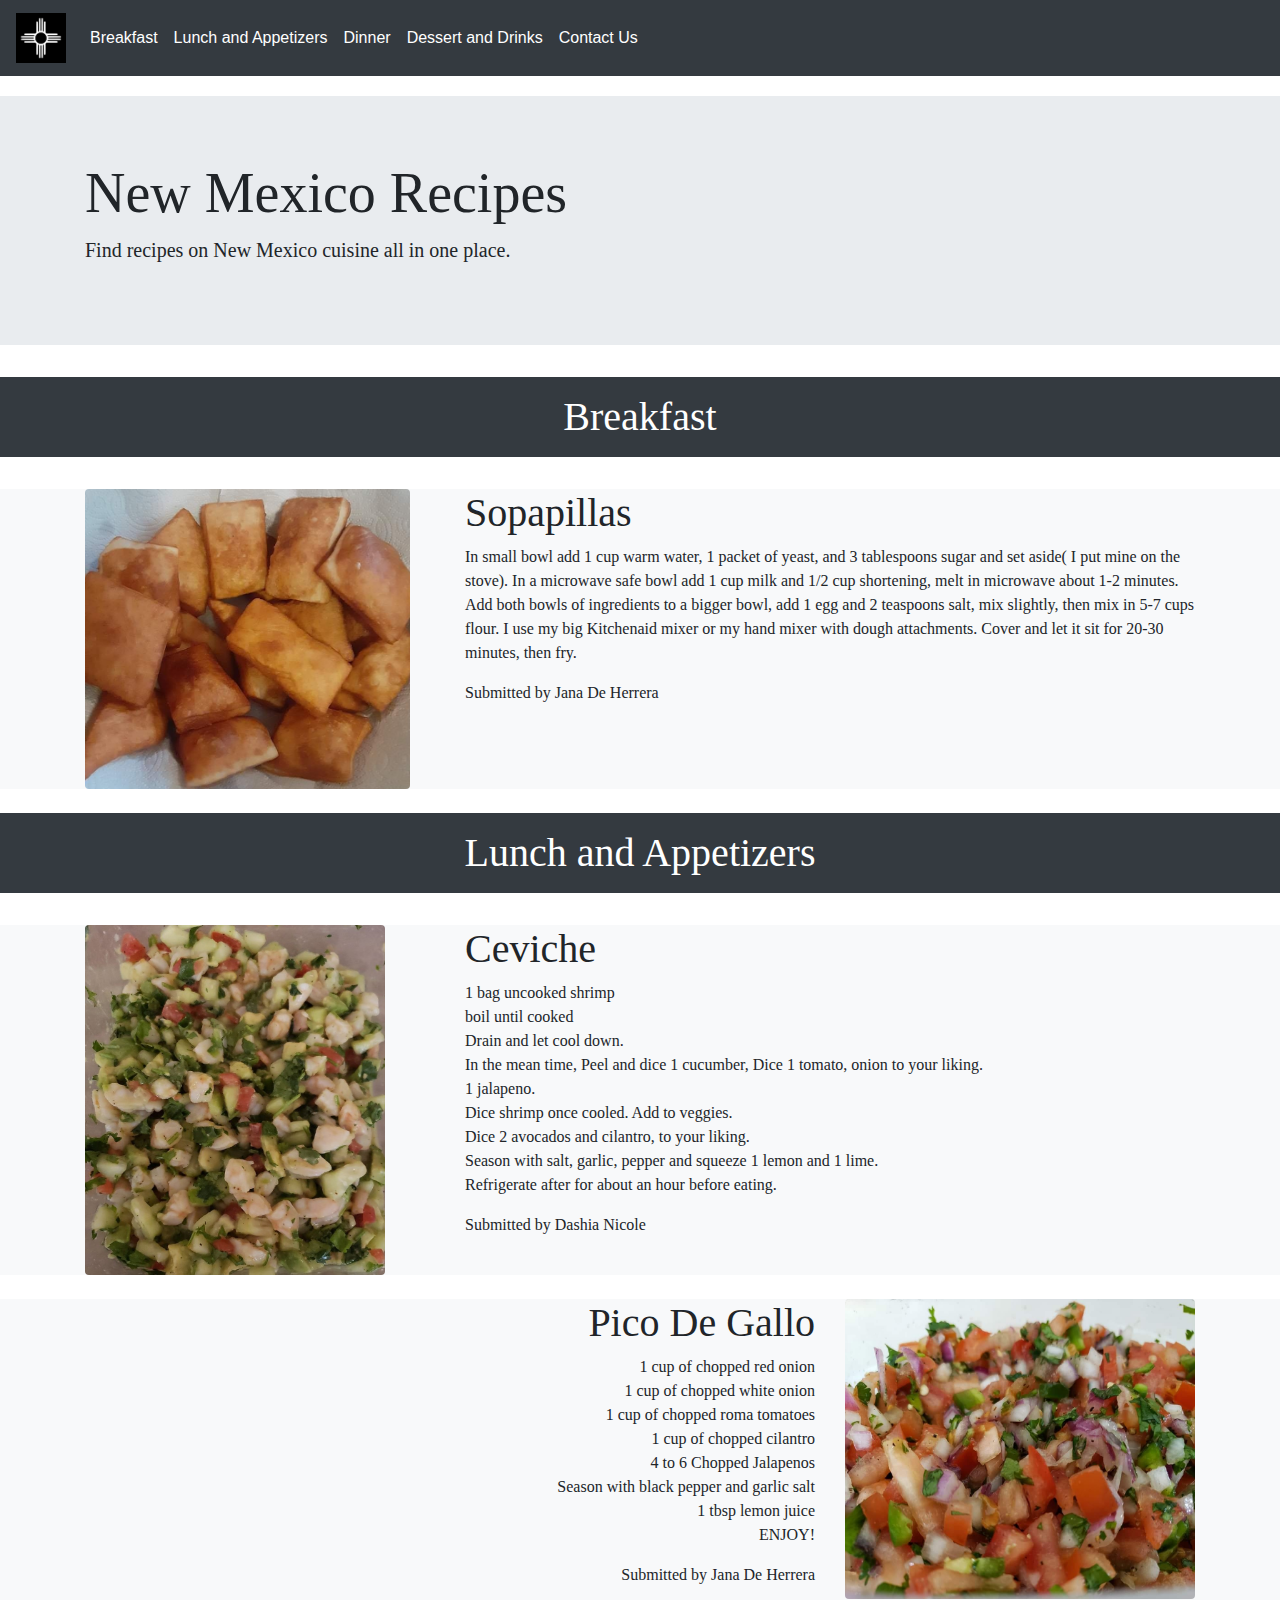
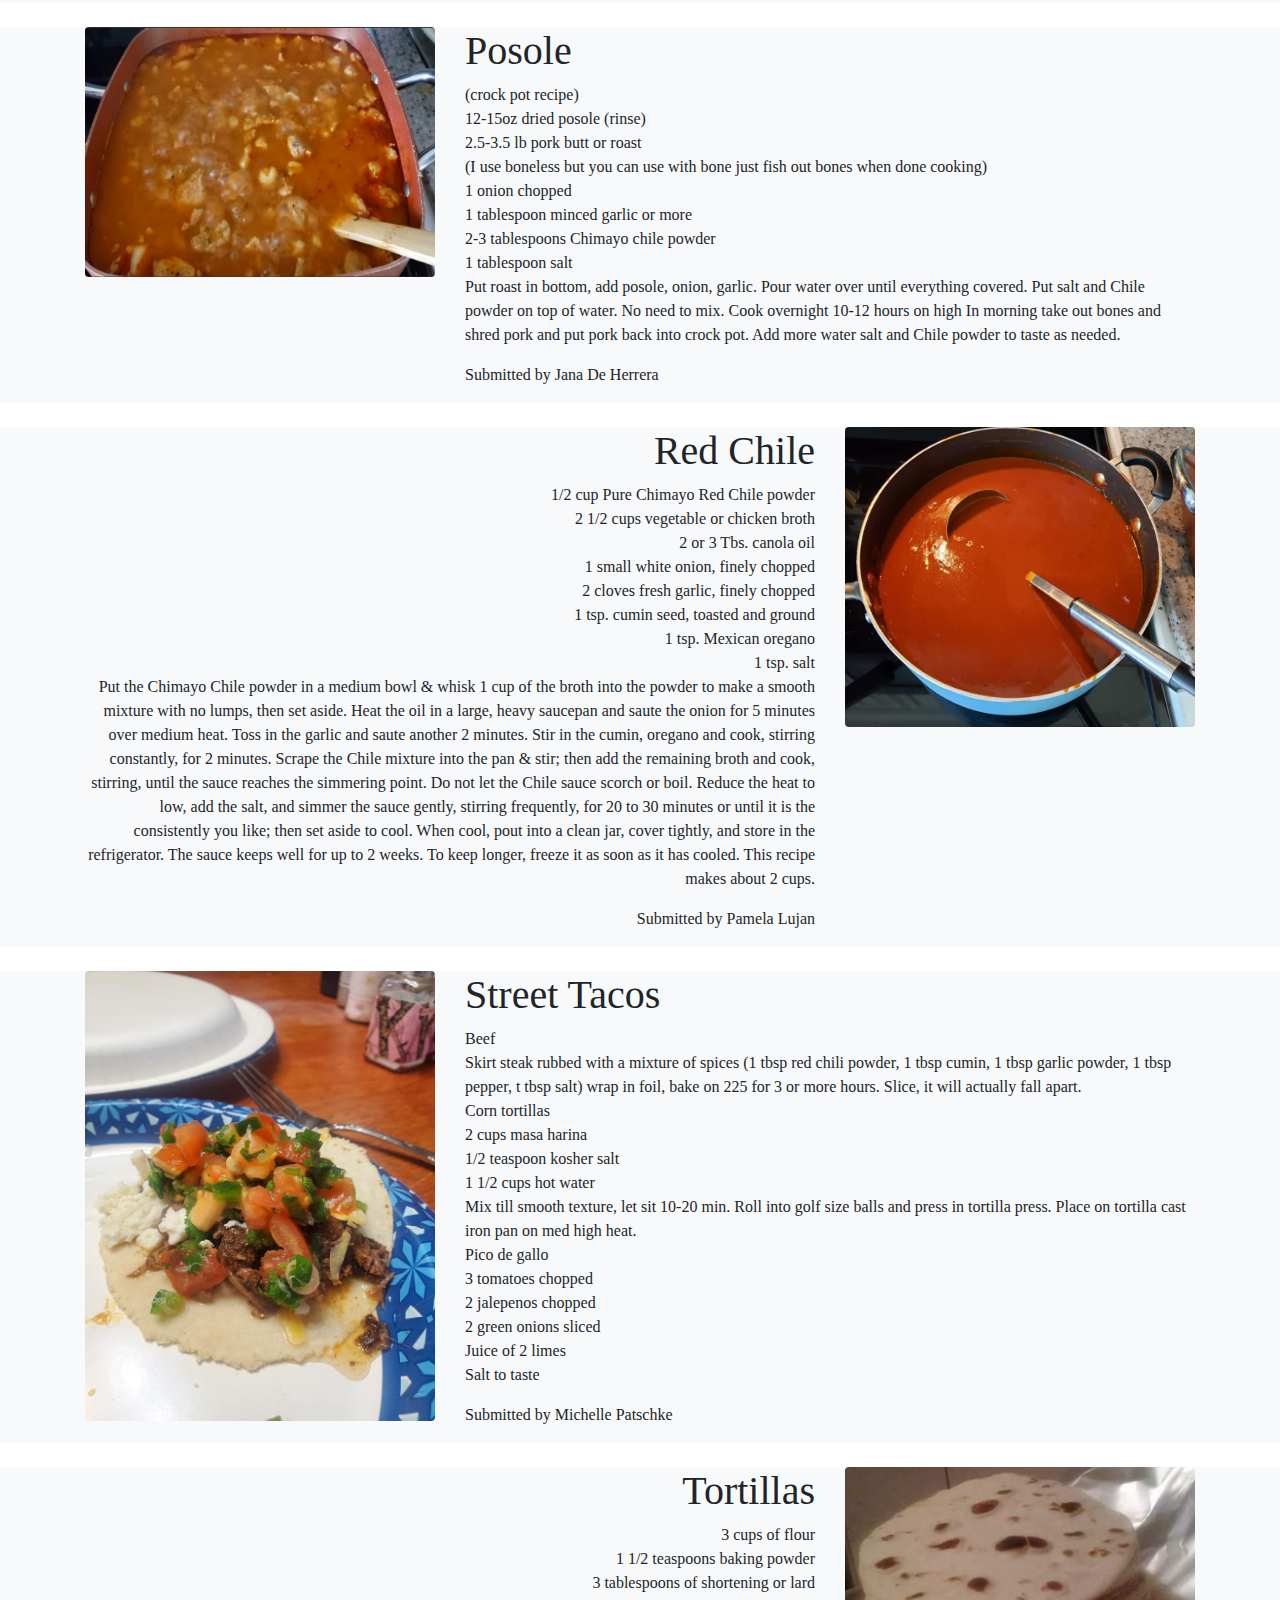
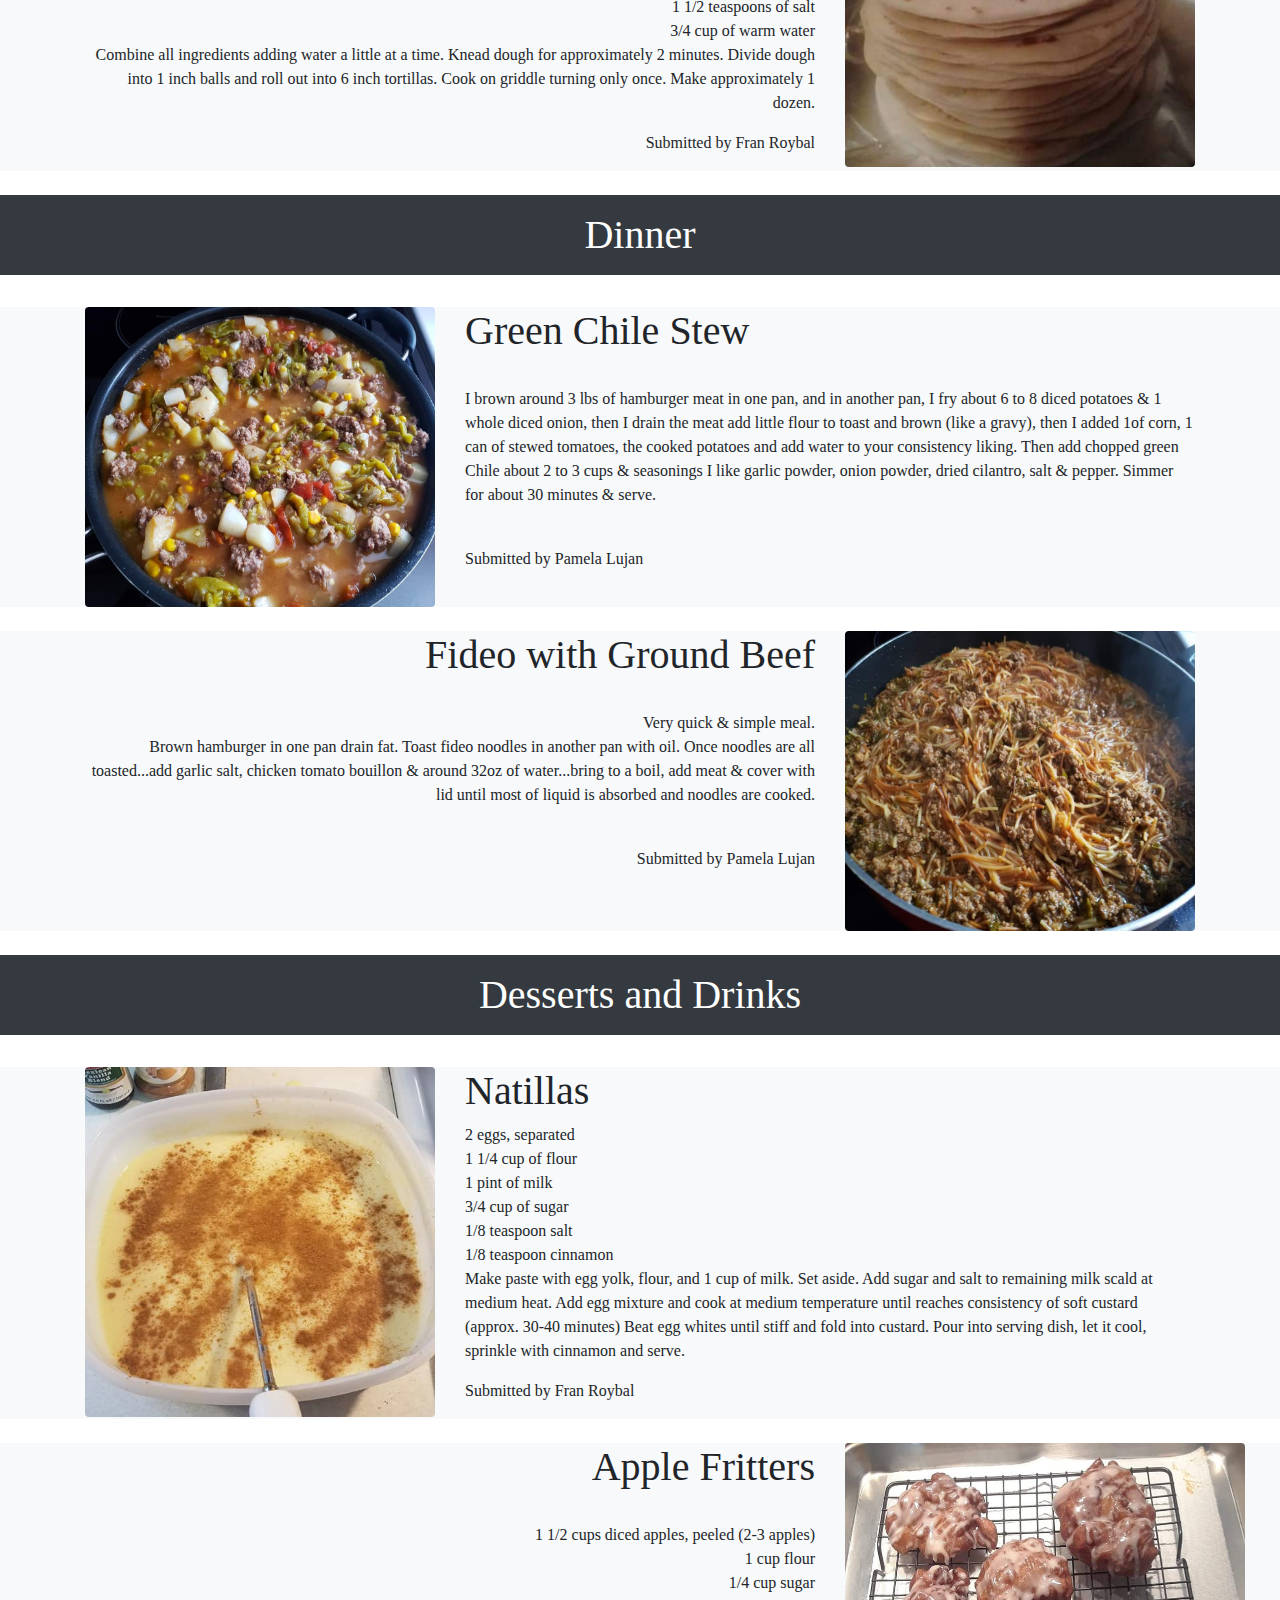
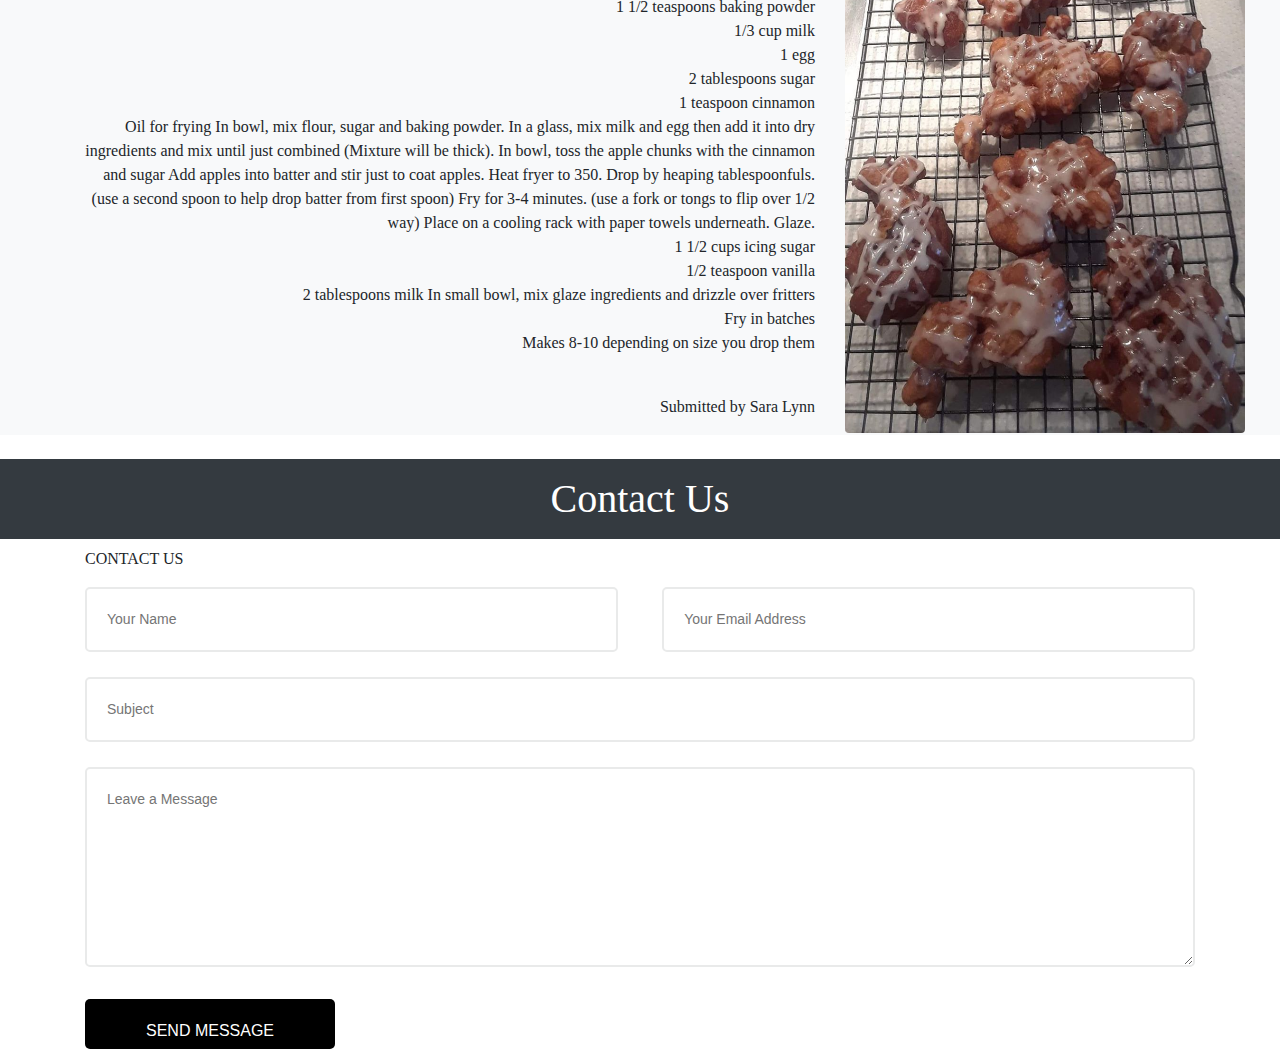
<file: public_html/documentation/milestone-3.html>
<!doctype html>
<html lang="en">
<head>
	<!-- Required meta tags -->
	<meta charset="utf-8">
	<meta content="width=device-width, initial-scale=1, shrink-to-fit=no" name="viewport">

	<!-- Bootstrap CSS -->
	<link crossorigin="anonymous" href="https://maxcdn.bootstrapcdn.com/bootstrap/4.0.0/css/bootstrap.min.css"
			integrity="sha384-Gn5384xqQ1aoWXA+058RXPxPg6fy4IWvTNh0E263XmFcJlSAwiGgFAW/dAiS6JXm" rel="stylesheet">

	<link href="./style.css" rel="stylesheet" type="text/css">
	<!-- Optional JavaScript -->
	<!-- jQuery first, then Popper.js, then Bootstrap JS -->
	<script crossorigin="anonymous"
			  integrity="sha384-KJ3o2DKtIkvYIK3UENzmM7KCkRr/rE9/Qpg6aAZGJwFDMVNA/GpGFF93hXpG5KkN"
			  src="https://code.jquery.com/jquery-3.2.1.slim.min.js"></script>
	<script crossorigin="anonymous"
			  integrity="sha384-ApNbgh9B+Y1QKtv3Rn7W3mgPxhU9K/ScQsAP7hUibX39j7fakFPskvXusvfa0b4Q"
			  src="https://cdnjs.cloudflare.com/ajax/libs/popper.js/1.12.9/umd/popper.min.js"></script>
	<script crossorigin="anonymous"
			  integrity="sha384-JZR6Spejh4U02d8jOt6vLEHfe/JQGiRRSQQxSfFWpi1MquVdAyjUar5+76PVCmYl"
			  src="https://maxcdn.bootstrapcdn.com/bootstrap/4.0.0/js/bootstrap.min.js"></script>
	<title>New Mexico Recipes</title>

</head>

<body>
<nav class="navbar navbar-expand-lg navbar-dark bg-dark fixed-top">
	<a class="navbar-brand" href="#">
		<img alt="Zia" height="50" src="../images/zia.png" width="50">
	</a>
	<button aria-controls="navbarNav" aria-expanded="false" aria-label="Toggle navigation" class="navbar-toggler"
			  data-target="#navbarNav" data-toggle="collapse" type="button">
		<span class="navbar-toggler-icon"></span>
	</button>
	<div class="collapse navbar-collapse" id="navbarNav">
		<ul class="navbar-nav">
			<li class="nav-item active">
				<a class="nav-link" href="#breakfast">Breakfast</a>
			</li>
			<li class="nav-item active">
				<a class="nav-link" href="#lunch">Lunch and Appetizers</a>
			</li>
			<li class="nav-item active">
				<a class="nav-link" href="#dinner">Dinner</a>
			</li>
			<li class="nav-item active">
				<a class="nav-link" href="#dessert">Dessert and Drinks</a>
			</li>
			<li class="nav-item active">
				<a class="nav-link" href="#contact">Contact Us</a>
			</li>
		</ul>
	</div>
</nav>
<br>
<br>
<br>
<br>
<div class="jumbotron jumbotron-fluid" id="jumbotron">
	<div class="container">
		<h1 class="display-4">New Mexico Recipes</h1>
		<p class="lead">Find recipes on New Mexico cuisine all in one place.</p>
	</div>
</div>

<a name="breakfast"></a>
<h1 class="text-center p-3 mb-2 bg-dark text-white">Breakfast</h1>
<br>

<div class="bg-light">
	<div class="container">
		<div class="row">
			<div class="col-md-4">
				<img alt="Sopapillas" class="image-fluid rounded" height="300" src="../images/sopapilla-2.jpg" width="325"/>
			</div>
			<div class="col-md-8">

				<h1>Sopapillas</h1>
				<p>In small bowl add 1 cup warm water, 1 packet of yeast, and 3 tablespoons sugar and set aside( I put mine
					on the stove). In a microwave safe bowl add 1 cup milk and 1/2 cup shortening, melt in microwave about
					1-2 minutes. Add both bowls of ingredients to a bigger bowl, add 1 egg and 2 teaspoons salt, mix
					slightly, then mix in 5-7 cups flour. I use my big Kitchenaid mixer or my hand mixer with dough
					attachments. Cover and let it sit for 20-30 minutes, then fry.
				</p>
				<p>
					Submitted by Jana De Herrera
				</p>
			</div>
		</div>
	</div>
</div>
<a name="lunch"></a>
<br>
<h1 class="text-center p-3 mb-2 bg-dark text-white">Lunch and Appetizers</h1>
<br>
<div class="bg-light">
	<div class="container">
		<div class="row">
			<div class="col-md-4">
				<img alt="Ceviche" class="image-fluid rounded" height="350" src="../images/ceviche.jpg" width="300"/>
			</div>
			<div class="col-md-8">

				<h1 class="text-left">Ceviche</h1>
				<p class="text-left">1 bag uncooked shrimp
					<br>boil until cooked
					<br>Drain and let cool down.
					<br> In the mean time, Peel and dice 1 cucumber, Dice 1 tomato, onion to your liking.
					<br>1 jalapeno.
					<br>Dice shrimp once cooled. Add to veggies.
					<br>Dice 2 avocados and cilantro, to your liking.
					<br>Season with salt, garlic, pepper and squeeze 1 lemon and 1 lime.
					<br>Refrigerate after for about an hour before eating.
				</p>
				<p>
					Submitted by Dashia Nicole
				</p>
			</div>
		</div>
	</div>
</div>
<br>
<div class="bg-light">
	<div class="container">
		<div class="row">
			<div class="col-md-8">
				<h1 class="text-right">Pico De Gallo</h1>
				<p class="text-right">1 cup of chopped red onion
					<br> 1 cup of chopped white onion
					<br> 1 cup of chopped roma tomatoes
					<br> 1 cup of chopped cilantro
					<br> 4 to 6 Chopped Jalapenos
					<br>Season with black pepper and garlic salt
					<br> 1 tbsp lemon juice
					<br> ENJOY!
				</p>
				<p class="text-right">
					Submitted by Jana De Herrera
				</p>
			</div>
			<div class="col-md-4">
				<img alt="Pico De Gallo" class="image-fluid rounded" height="300" src="../images/pico.jpg" width="350"/>
			</div>
		</div>
	</div>
</div>
<br>
<div class="bg-light">
	<div class="container">
		<div class="row">
			<div class="col-md-4">
				<img alt="Posole" class="image-fluid rounded" height="250" src="../images/posole.jpg" width="350"/>
			</div>
			<div class="col-md-8">

				<h1 class="text-left">Posole</h1>
				<p class="text-left">(crock pot recipe)
					<br>12-15oz dried posole (rinse)
					<br>2.5-3.5 lb pork butt or roast
					<br>(I use boneless but you can use with bone just fish out bones when done cooking)
					<br>1 onion chopped
					<br>1 tablespoon minced garlic or more
					<br>2-3 tablespoons Chimayo chile powder
					<br>1 tablespoon salt
					<br>Put roast in bottom, add posole, onion, garlic. Pour water over until everything covered. Put salt
					and Chile powder on top of water. No need to mix. Cook overnight 10-12 hours on high
					In morning take out bones and shred pork and put pork back into crock pot. Add more water salt and Chile
					powder to taste as needed.
				</p>
				<p>
					Submitted by Jana De Herrera
				</p>
			</div>
		</div>
	</div>
</div>
<br>
<div class="bg-light">
	<div class="container">
		<div class="row">
			<div class="col-md-8">
				<h1 class="text-right">Red Chile</h1>
				<p class="text-right">1/2 cup Pure Chimayo Red Chile powder
					<br> 2 1/2 cups vegetable or chicken broth
					<br> 2 or 3 Tbs. canola oil
					<br> 1 small white onion, finely chopped
					<br> 2 cloves fresh garlic, finely chopped
					<br> 1 tsp. cumin seed, toasted and ground
					<br> 1 tsp. Mexican oregano
					<br> 1 tsp. salt
					<br>Put the Chimayo Chile powder in a medium bowl & whisk 1 cup of the broth into the powder to make a
					smooth mixture with no lumps, then set aside. Heat the oil in a large, heavy saucepan and saute the onion
					for 5 minutes over medium heat. Toss in the garlic and saute another 2 minutes. Stir in the cumin,
					oregano and cook, stirring constantly, for 2 minutes. Scrape the Chile mixture into the pan & stir; then
					add the remaining broth and cook, stirring, until the sauce reaches the simmering point. Do not let the
					Chile sauce scorch or boil. Reduce the heat to low, add the salt, and simmer the sauce gently, stirring
					frequently, for 20 to 30 minutes or until it is the consistently you like; then set aside to cool. When
					cool, pout into a clean jar, cover tightly, and store in the refrigerator. The sauce keeps well for up to
					2 weeks. To keep longer, freeze it as soon as it has cooled. This recipe makes about 2 cups.
				</p>
				<p class="text-right">
					Submitted by Pamela Lujan
				</p>
			</div>
			<div class="col-md-4">
				<img alt="Red Chile" class="image-fluid rounded" height="300" src="../images/red-chile.jpg" width="350"/>
			</div>
		</div>
	</div>
</div>
<br>
<div class="bg-light">
	<div class="container">
		<div class="row">
			<div class="col-md-4">
				<img alt="Street Tacos" class="image-fluid rounded" height="450" src="../images/street-tacos.jpg" width="350"/>
			</div>
			<div class="col-md-8">

				<h1 class="text-left">Street Tacos</h1>
				<p class="text-left">Beef
					<br>Skirt steak rubbed with a mixture of spices (1 tbsp red chili powder, 1 tbsp cumin, 1 tbsp garlic powder, 1 tbsp pepper, t tbsp salt) wrap in foil, bake on 225 for 3 or more hours. Slice, it will actually fall apart.
					<br>Corn tortillas
					<br>2 cups masa harina
					<br>1/2 teaspoon kosher salt
					<br>1 1/2 cups hot water
					<br>Mix till smooth texture, let sit 10-20 min. Roll into golf size balls and press in tortilla press. Place on tortilla cast iron pan on med high heat.
					<br>Pico de gallo
					<br>3 tomatoes chopped
					<br>2 jalepenos chopped
					<br>2 green onions sliced
					<br>Juice of 2 limes
					<br>Salt to taste
				</p>
				<p>
					Submitted by Michelle Patschke
				</p>
			</div>
		</div>
	</div>
</div>
<br>
<div class="bg-light">
	<div class="container">
		<div class="row">
			<div class="col-md-8">
				<h1 class="text-right">Tortillas</h1>
				<p class="text-right">3 cups of flour
					<br> 1 1/2 teaspoons baking powder
					<br> 3 tablespoons of shortening or lard
					<br> 1 1/2 teaspoons of salt
					<br> 3/4 cup of warm water
					<br>Combine all ingredients adding water a little at a time. Knead dough for approximately 2 minutes.
					Divide dough into 1 inch balls and roll out into 6 inch tortillas. Cook on griddle turning only once.
					Make approximately 1 dozen.
				</p>
				<p class="text-right">
					Submitted by Fran Roybal
				</p>
			</div>
			<div class="col-md-4">
				<img alt="Pico De Gallo" class="image-fluid rounded" height="300" src="../images/tortillas.jpg"
					  width="350"/></div>
		</div>
	</div>
</div>
<a name="dinner"></a>
<br>
<h1 class="text-center dinner p-3 mb-2 bg-dark text-white">Dinner</h1>
<br>
<div class="bg-light">
	<div class="container">
		<div class="row">
			<div class="col-md-4">
				<img alt="Green Chile Stew" class="image-fluid rounded" height="300" src="../images/stew.jpg" width="350"/>
			</div>
			<div class="col-md-8">

				<h1>Green Chile Stew</h1>
				<br>
				<p>I brown around 3 lbs of hamburger meat in one pan, and in another pan, I fry about 6 to 8 diced potatoes
					&
					1 whole diced onion, then I drain the meat add little flour to toast and brown (like a gravy), then I
					added 1of corn, 1 can of stewed tomatoes, the cooked potatoes and add water to your consistency
					liking. Then add chopped green Chile about 2 to 3 cups & seasonings I like garlic powder, onion powder,
					dried cilantro, salt & pepper. Simmer for about 30 minutes & serve.
				</p>
				<br>
				<p>
					Submitted by Pamela Lujan
				</p>
			</div>
		</div>
	</div>
</div>
<br>
<div class="bg-light">
	<div class="container">
		<div class="row">
			<div class="col-md-8">
				<h1 class="text-right">Fideo with Ground Beef</h1>
				<br>
				<p class="text-right">Very quick & simple meal.
					<br>Brown hamburger in one pan drain fat.
					Toast fideo noodles in another pan with oil. Once noodles are all toasted...add garlic salt, chicken
					tomato bouillon & around 32oz of water...bring to a boil, add meat & cover with lid until most of liquid
					is absorbed and noodles are cooked.
				</p>
				<br>
				<p class="text-right">
					Submitted by Pamela Lujan
				</p>
			</div>
			<div class="col-md-4">
				<img src="../images/fideo.jpg" alt="Fideo with Ground Beef" class="image-fluid rounded" height="300"
					  width="350"/>
			</div>
		</div>
	</div>
</div>
<a name="dessert"></a>
<br>
<h1 class="text-center dessert p-3 mb-2 bg-dark text-white">Desserts and Drinks</h1>
<br>
<div class="bg-light">
	<div class="container">
		<div class="row">
			<div class="col-md-4">
				<img alt="Natillas" class="image-fluid rounded" height="350" src="../images/natillas.jpg" width="350"/>
			</div>
			<div class="col-md-8">

				<h1>Natillas</h1>
				<p>2 eggs, separated
					<br>1 1/4 cup of flour
					<br>1 pint of milk
					<br>3/4 cup of sugar
					<br>1/8 teaspoon salt
					<br>1/8 teaspoon cinnamon
					<br>Make paste with egg yolk, flour, and 1 cup of milk. Set aside. Add sugar and salt to remaining milk
					scald at medium heat. Add egg mixture and cook at medium temperature until reaches consistency of soft
					custard (approx. 30-40 minutes)
					Beat egg whites until stiff and fold into custard. Pour into serving dish, let it cool, sprinkle with
					cinnamon and serve.
				</p>
				<p>
					Submitted by Fran Roybal
				</p>
			</div>
		</div>
	</div>
</div>
<br>
<div class="bg-light">
	<div class="container">
		<div class="row">
			<div class="col-md-8">
				<h1 class="text-right">Apple Fritters</h1>
				<br>
				<p class="text-right">1 1/2 cups diced apples, peeled (2-3 apples)
					<br>1 cup flour
					<br>1/4 cup sugar
					<br>1 1/2 teaspoons baking powder
					<br>1/3 cup milk
					<br>1 egg
					<br>2 tablespoons sugar
					<br>1 teaspoon cinnamon
					<br>Oil for frying
					In bowl, mix flour, sugar and baking powder.
					In a glass, mix milk and egg then add it into dry ingredients and mix until just combined
					(Mixture will be thick).
					In bowl, toss the apple chunks with the cinnamon and sugar
					Add apples into batter and stir just to coat apples.
					Heat fryer to 350.
					Drop by heaping tablespoonfuls.
					(use a second spoon to help drop batter from first spoon)
					Fry for 3-4 minutes.
					(use a fork or tongs to flip over 1/2 way)
					Place on a cooling rack with paper towels underneath.
					Glaze.
					<br>1 1/2 cups icing sugar
					<br>1/2 teaspoon vanilla
					<br>2 tablespoons milk
					In small bowl, mix glaze ingredients and drizzle over fritters
					<br>Fry in batches
					<br>Makes 8-10 depending on size you drop them
				</p>
				<br>
				<p class="text-right">
					Submitted by Sara Lynn
				</p>
			</div>
			<div class="col-md-4">
				<img src="../images/apple-fritters.jpg" alt="Apple Fritters" class="image-fluid rounded" height="590"
					  width="400"/>
			</div>
		</div>
	</div>
</div>
<br>
<h1 class="text-center p-3 mb-2 bg-dark text-white">Contact Us</h1>
<a name="contact"></a>
<div class="container">
	<p>CONTACT US</p>

	<div class="login">
		<input class="input" placeholder="Your Name" type="text">
		<input class="input" placeholder="Your Email Address" type="text">
	</div>

	<div class="subject">
		<input class="input" placeholder="Subject" type="text">
	</div>

	<div class="msg">
		<textarea class="area" placeholder="Leave a Message"></textarea>
	</div>

	<div class="btn">Send Message</div>
</div>
</body>
</html>
</file>
<file: public_html/documentation/style.css>
h1, p{
	font-family: Georgia, serif;
}


.input,
.msg .area{
	width: 100%;
	padding: 20px;
	box-sizing: border-box;
	margin-bottom: 25px;
	border: 2px solid #e9eaea;
	font-size: 14px;
	border-radius: 5px;
	outline: none;
}

.login .input{
	width: 48%;
	float: left;
	margin-right: 4%;
}

.login .input:last-child{
	margin-right: 0;
}

.msg .area{
	height: 200px;
}

.btn{
	width: 250px;
	background: black;
	height: 50px;
	line-height: 50px;
	text-align: center;
	border-radius: 5px;
	margin: 0 auto;
	color: white;
	text-transform: uppercase;
	cursor: pointer;
}

.input:focus,
.msg .area:focus{
	border: 2px solid black;
}
</file>
